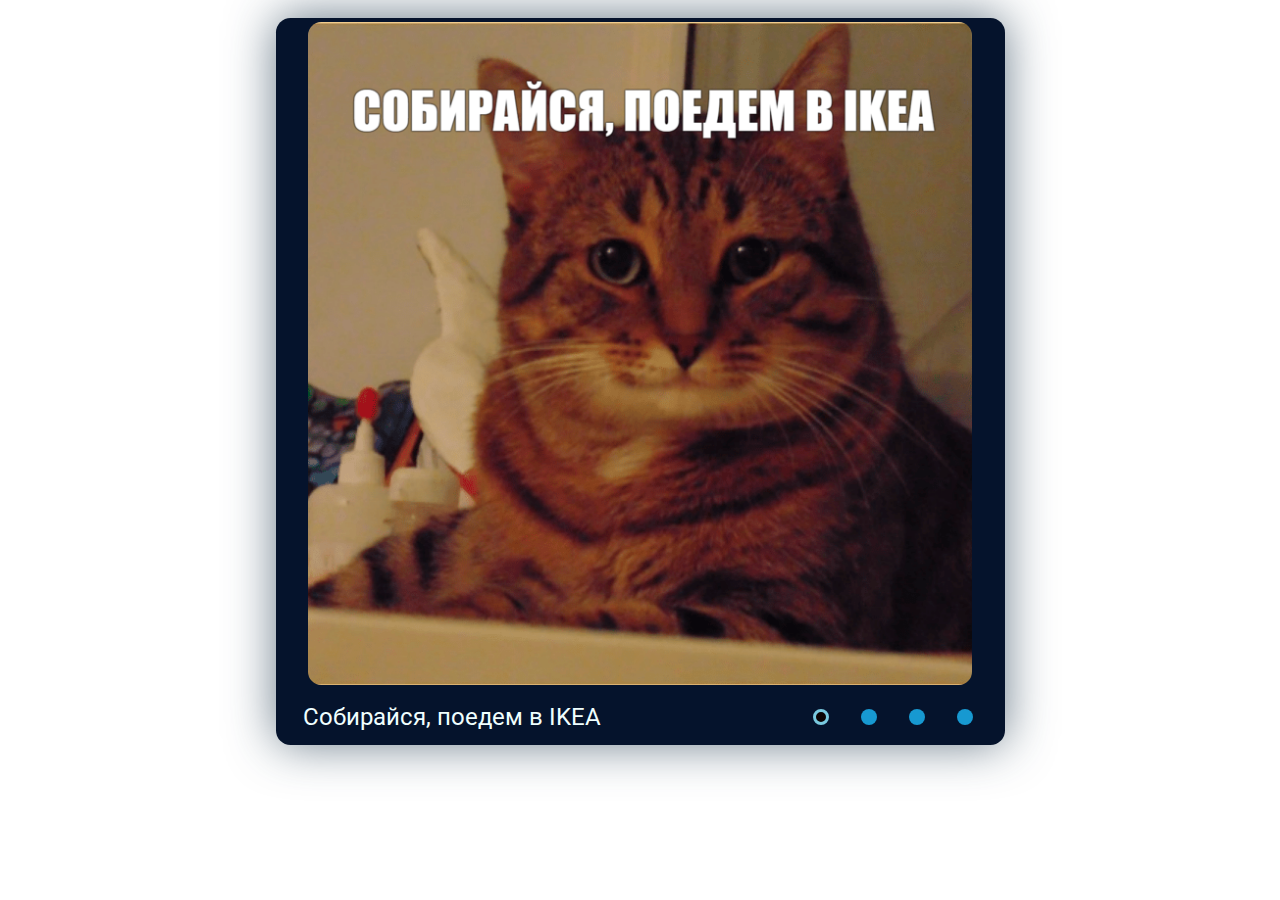
<file: cssMemSlider/index.html>
<!DOCTYPE html>
<html lang="en">
<head>
    <meta charset="UTF-8">
    <meta http-equiv="X-UA-Compatible" content="IE=edge">
    <meta name="viewport" content="width=device-width, initial-scale=1.0">
    <link rel="stylesheet" href="./style.css">
    <link href="https://fonts.googleapis.com/css2?family=Roboto&display=swap" rel="stylesheet">
    <title>CSS MEM SLIDER</title>
</head>
<body>
    <div class="slider">
        <div class="slides">
            <div class="wrapper">
              <input type="radio" name="slider" id="slide1" checked>
              <input type="radio" name="slider" id="slide2" >
              <input type="radio" name="slider" id="slide3">
              <input type="radio" name="slider" id="slide4">
              <div class="inner-img">
                 <div class="slide slide_1">
                    <div class="slide-content">
                      <img src="./assets/PIC_1.png" alt="Slide1">
                    </div>
                 </div>
                 <div class="slide slide_2">
                    <div class="slide-content">
                      <img src="./assets/PIC_2.png" alt="Slide2">
                    </div>
                 </div>
                 <div class="slide slide_3">
                    <div class="slide-content">
                      <img src="./assets/PIC_3.jpg" alt="Slide3">
                    </div>
                 </div>
                 <div class="slide slide_4">
                    <div class="slide-content">
                      <img src="./assets/PIC_4.png" alt="Slide4">
                    </div>
                 </div>
              </div>
              <div class="under-img">
                <div class="controls">
                  <label for="slide1"><div class="label-mark"></div></label>
                  <label for="slide2"><div class="label-mark"></div></label>
                  <label for="slide3"><div class="label-mark"></div></label>
                  <label for="slide4"><div class="label-mark"></div></label>
                </div>
                <div class="title-container">
                  <div class="inner-title">
                    <div class="slide-title slide_1">
                        <p>Собирайся, поедем в IKEA</p>
                    </div>
                    <div class="slide-title slide_2">
                          <p>Новое постельное белье выбирать</p>
                    </div>
                    <div class="slide-title slide_3">
                          <p>И фужерчики?</p>
                    </div>
                    <div class="slide-title slide_4">
                          <p>И фужерчики)</p>
                    </div>
                  </div>
                </div>
              </div>
          </div>
        </div>
    </div>
</body>
</html>
</file>
<file: cssMemSlider/style.css>
@import "./normalize.css";
@import "./reset.css";

body {
	font-family: 'Roboto';
	font-weight: normal;
	font-style: normal;
	font-size: 1.5em;
	line-height: 1;
	text-transform: none;
	letter-spacing: normal;
	direction: ltr;
  background: rgb(255, 255, 255);
  color: azure;
  overflow:auto;
  padding: 2vh 0 0 0;
}

.wrapper input {
  display: none;
}

.slider {
  margin: 0 auto;
  max-width: 85vh;
  text-align: center;
}

.slides {
  margin: 0 2vh;
  padding: 0.5% 2%;
  background: rgb(5, 19, 44);
  border-radius: 2%;
  box-shadow: 0 -0.12rem 3rem 0 rgba(34, 60, 80, 0.67);
}

.wrapper {
  width: 100%;
  overflow: hidden;
  background: rgb(5, 19, 44);
}

.inner-img {
  display: flex;
  width: 400%;
  transition: all 0.8s ease 0s;
}

.slide {
  width: 25%;
}

img {
  width: 95%;
  margin: 0 auto;
  border-radius: 2%;
}

.under-img {
  display: flex;
  flex-direction: row-reverse;
  align-items: flex-start;
  padding: 0.5rem 0 0 0;
}

.title-container {
  overflow: hidden;
}

.inner-title {
  display: flex;
  flex: 0 0 auto;
  width: 400%;
  transition: all 0.8s ease 0s;
}

.slide-title {
  width: 25%;
  text-align: left;
  padding: 0.75rem 0;
}

.slide-title p {
  word-wrap: break-word;
  padding: 0 0 0 2.5%;
}

.controls {
  flex: 0 0 auto;
  z-index: 2;
  display: flex;
  justify-content: flex-end;
}

.controls label {
  display: inline-block;
  cursor: pointer;
  width: 3rem;
  height: 3rem;
  padding:  1rem;
}

label .label-mark {  
  background: rgb(23, 153, 209);
  width: 100%;
  height: 100%;
  border-radius: 50%;
  transition: border 0.3s;
}

label:hover .label-mark {  
  background: rgb(255, 255, 255);
}

label:active .label-mark {
  transform: scale(0.9);
  background: rgb(232, 229, 229);
}

@media screen and (max-width: 550px), screen  and (max-height: 550px) {
  .under-img {
    flex-direction: column;
  }

  .controls {
    align-self: center;
  }

  .title-container {
    width: 100%;
  }

  body {
    font-size: 1.25em;
  }

  .slider {
    margin: 0.5vh auto;
  }

  .controls label {
    width: 2.5rem;
    height: 2.5rem;
    padding:  0.75rem;
  }
}

#slide1:checked ~ .under-img label[for=slide1] .label-mark,
#slide2:checked ~ .under-img label[for=slide2] .label-mark,
#slide3:checked ~ .under-img label[for=slide3] .label-mark,
#slide4:checked ~ .under-img label[for=slide4] .label-mark {
  background: rgb(11, 3, 3);
  border: 0.2rem solid rgb(121, 201, 223);
}

#slide1:checked ~ .under-img label[for=slide1]:hover .label-mark,
#slide2:checked ~ .under-img label[for=slide2]:hover .label-mark,
#slide3:checked ~ .under-img label[for=slide3]:hover .label-mark,
#slide4:checked ~ .under-img label[for=slide4]:hover .label-mark {
  background: rgb(11, 3, 3);
  border: 0.2rem solid rgb(255, 255, 255);
}

#slide1:checked ~ .inner-img {
  transform: translate(0%, 0%);
}
#slide2:checked ~ .inner-img {
  transform: translate(-25%, 0%);
}
#slide3:checked ~ .inner-img {
  transform: translate(-50%, 0%);
}
#slide4:checked ~ .inner-img {
  transform: translate(-75%, 0%);
}

#slide1:checked ~ .under-img .inner-title {
  transform: translate(0%, 0%);
}
#slide2:checked ~ .under-img .inner-title {
  transform: translate(-25%, 0%);
}
#slide3:checked ~ .under-img .inner-title {
  transform: translate(-50%, 0%);
}
#slide4:checked ~ .under-img .inner-title {
  transform: translate(-75%, 0%);
}
</file>
